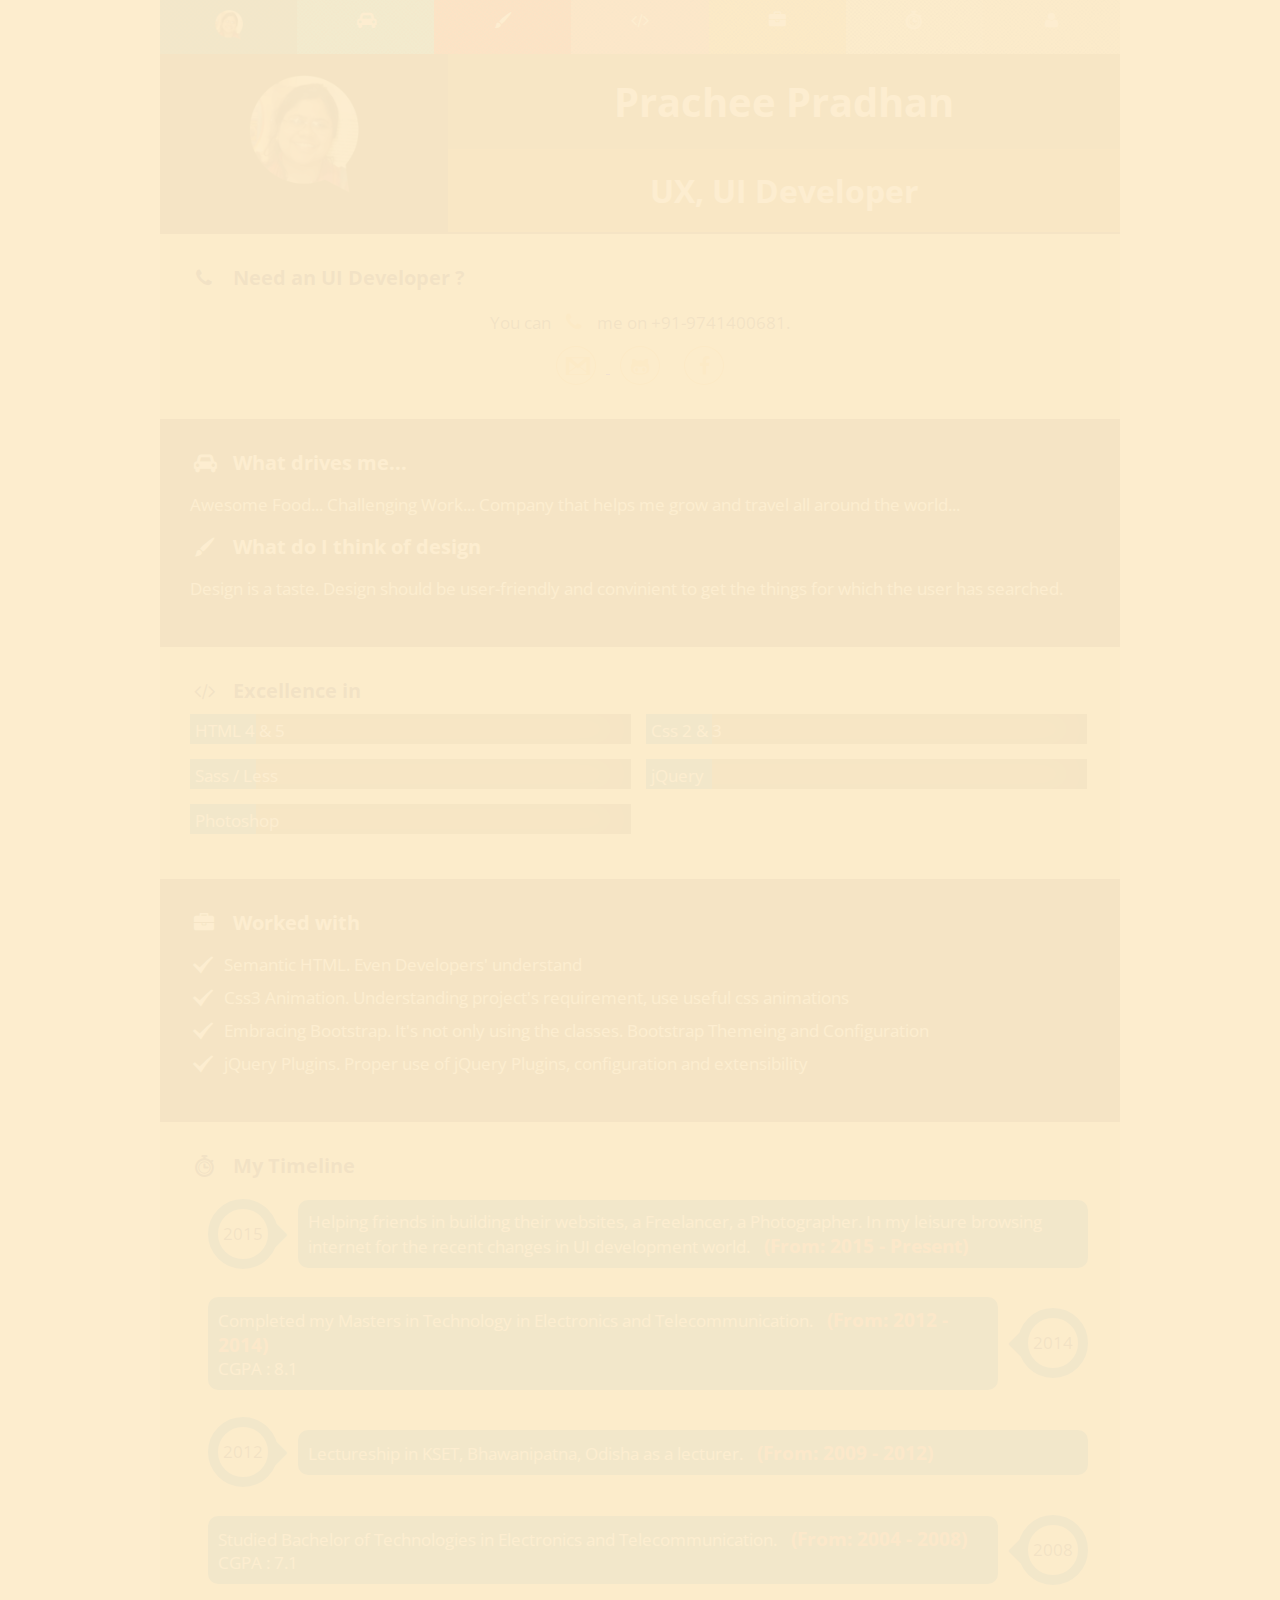
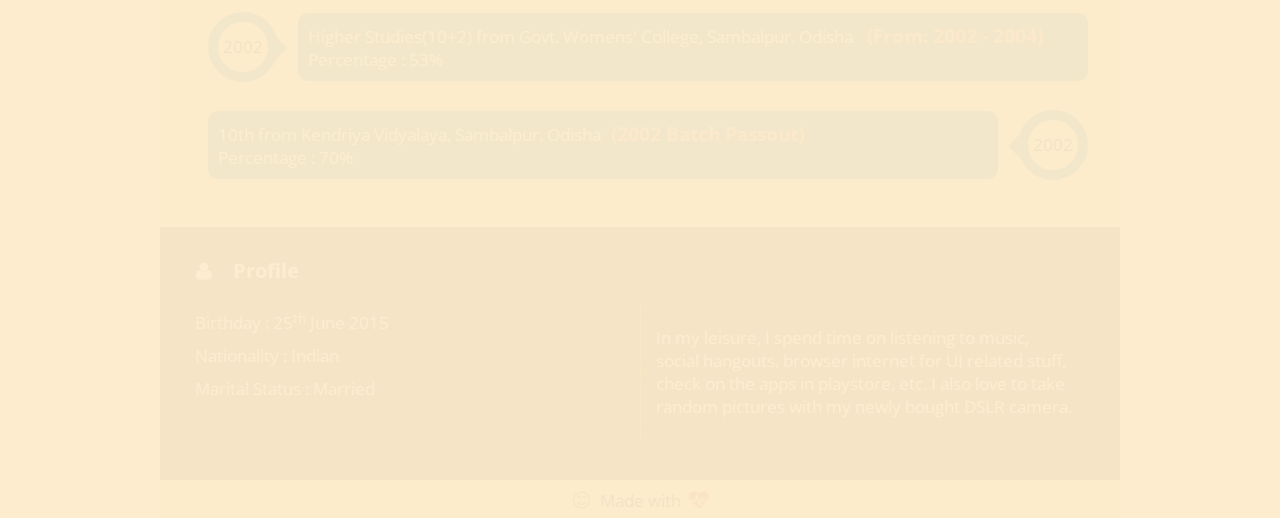
<file: index.html>
<!doctype html>
<html class="no-js" lang="en">
<head>
  <meta charset="utf-8">
  <meta http-equiv="x-ua-compatible" content="ie=edge">
  <title>Prachee Pradhan Resume</title>

  <meta name="description" content="Prachee, Prachee Pradhan, Resume">
  <meta name="viewport" content="width=device-width, initial-scale=1">

  <link rel="shortcut icon" href="favicon.png">
  <link rel="apple-touch-icon" href="favicon.png">

  <link href='http://fonts.googleapis.com/css?family=Open+Sans+Condensed:300' rel='stylesheet' type='text/css'>
  <link rel="stylesheet" href="fonts/css/fontello.css" media="all">
  <link rel="stylesheet" href="fonts/css/animation.css" media="all">

  <link rel="stylesheet" href="stylesheet/css/style.css" media="all">
  <link rel="stylesheet" href="stylesheet/css/print.css" media="print">
</head>
<body>
<!--[if lt IE 8]>
<p class="browserupgrade">You are using an <strong>outdated</strong> browser. Please <a href="http://browsehappy.com/">upgrade your browser</a> to improve your experience.</p>
<![endif]-->

<div class="loader">
  <div class="loader-text">
    <i class="icon-spin4 animate-spin"></i><br>
    Please wait till we load the page. <br>
    Hang on tight.
  </div>
</div>
<div class="container">
  <p id="get-resume-online">View my resume online  at pracheejeevan.github.io/resume.</p>
</div>
<div class="container" id="resume-starts">
  <div class="settings" id="settings">
    <a href="javascript:void(0);" data-href="profile-details-section" class="my-profile-photo"><span class="profile-photo"></span></a>
    <a href="javascript:void(0);" data-href="what-drives-me" class="what-drives-me"><i class="icon-cab"></i></a>
    <a href="javascript:void(0);" data-href="think-design" class="think-design"><span class="icon-brush"></span></a>
    <a href="javascript:void(0);" data-href="proffessional-skills" class="excellence"><span class="icon-code"></span></a>
    <a href="javascript:void(0);" data-href="worked-with-techniques" class="worked-with-techniques"><span class="icon-briefcase"></span></a>
    <a href="javascript:void(0);" data-href="career-graph" class="timeline"><span class="icon-stopwatch"></span></a>

    <a href="javascript:void(0);" data-href="personal-profile" class="personal-profile"><span class="icon-user"></span></a>
  </div>
  <header id="profile-details-section">
    <div class="profile-details-photo"></div>
    <h1 class="profile-details-name">Prachee Pradhan</h1>
    <h2 class="profile-details-designation">UX, UI Developer</h2>
  </header>
  <section id="contact-me" class="contact-me section">
    <h3 class="section-header">
      <span class="icon-phone heading-icon"></span> Need an UI Developer ?
    </h3>
    <div class="social-links">
      <p>You can <i class="icon-phone"></i> me on +91-9741400681.</p>
      <a href="mailto:pradhanprachee33@gmail.com" title="Mail me" class="gmail">
        <i class="icon-gmail"></i> <span>pradhanprachee33@gmail.com</span>
      </a>
      <a href="https://github.com/pracheejeevan" title="Search my projects on Github" target="_blank" class="github"><i class="icon-github"></i></a>
      <a href="https://www.facebook.com/prachee.pradhan" title="Like me in Facebook" target="_blank" class="facebook"><i class="icon-facebook"></i></a>
    </div>
  </section>
  <section id="my-phillosophy" class="clearfix section">
    <h3 class="section-header" id="what-drives-me"><span class="icon-cab heading-icon"></span> What drives me...</h3>
    <p>Awesome Food... Challenging Work... Company that helps me grow and travel all around the world... </p>
    <h3 class="section-header" id="think-design"><span class="icon-brush heading-icon"></span> What do I think of design</h3>
    <p>Design is a taste. Design should be user-friendly and convinient to get the things for which the user has searched.</p>
  </section>

  <section id="proffessional-skills" class="clearfix section">
    <h3 class="section-header"><span class="icon-code heading-icon"></span> Excellence in</h3>
    <div class="proffessional-skills-description">
      <div class="skill html" data-skill-completed="92" data-skillset="HTML4 &amp; 5">
        <div class="skill-container clearfix">
          <div class="skill-text">HTML 4 &amp; 5 <span class="percentage-to-show"></span></div>
          <div class="skill-completed"></div>
        </div>
      </div>
      <div class="skill css" data-skill-completed="89">
        <div class="skill-container clearfix">
          <div class="skill-text">Css 2 &amp; 3 <span class="percentage-to-show"></span></div>
          <div class="skill-completed"></div>
        </div>
      </div>
      <div class="skill sass" data-skill-completed="78">
        <div class="skill-container clearfix">
          <div class="skill-text">Sass / Less <span class="percentage-to-show"></span></div>
          <div class="skill-completed"></div>
        </div>
      </div>
      <div class="skill jquery" data-skill-completed="40">
        <div class="skill-container clearfix">
          <div class="skill-text">jQuery <span class="percentage-to-show"></span></div>
          <div class="skill-completed"></div>
        </div>
      </div>
      <div class="skill photoshop" data-skill-completed="35">
        <div class="skill-container clearfix">
          <div class="skill-text">Photoshop <span class="percentage-to-show"></span></div>
          <div class="skill-completed"></div>
        </div>
      </div>
    </div>
  </section>

  <section id="worked-with-techniques" class="clearfix section">
    <h3 class="section-header"><span class="icon-briefcase heading-icon"></span> Worked with</h3>
    <ul class="techniques-list">
      <li> <i class="icon-ok"></i>Semantic HTML. <span>Even Developers' understand</span></li>
      <li> <i class="icon-ok"></i>Css3 Animation. <span>Understanding project's requirement, use useful css animations</span></li>
      <li> <i class="icon-ok"></i>Embracing Bootstrap. <span>It's not only using the classes. Bootstrap Themeing and Configuration</span></li>
      <li> <i class="icon-ok"></i>jQuery Plugins. <span>Proper use of jQuery Plugins, configuration and extensibility</span></li>
    </ul>
  </section>

  <section id="career-graph" class="clearfix section">
    <h3 class="section-header"><span class="icon-stopwatch heading-icon"></span> My Timeline</h3>
    <div class="timeline">
      <div class="event-in-the-timeline">
        <div class="year">
          <span>
            2015 <i class="icon-right-dir event-arrow right"></i>
          </span>
        </div>
        <div class="year-description">
          <p>Helping friends in building their websites, a Freelancer, a Photographer. In my leisure browsing internet for the recent changes in UI development world. <b>(From: 2015 - Present)</b></p>
        </div>
      </div>
    </div>
    <div class="timeline">
      <div class="event-in-the-timeline">
        <div class="year-description">
        <p>
          Completed my Masters in Technology in Electronics and Telecommunication. <b>(From: 2012 - 2014)</b>
          <br>
          CGPA : 8.1
        </p>
        </div>
        <div class="year">
          <span>
            2014 <i class="icon-left-dir event-arrow left"></i>
          </span>
        </div>
      </div>
    </div>
    <div class="timeline">
      <div class="event-in-the-timeline">
        <div class="year">
          <span>
            2012 <i class="icon-right-dir event-arrow right"></i>
          </span>
        </div>
        <div class="year-description">
          <p>
            Lectureship in KSET, Bhawanipatna, Odisha as a lecturer. <b>(From: 2009 - 2012)</b>
          </p>
        </div>
      </div>
    </div>
    <div class="timeline">
      <div class="event-in-the-timeline">
        <div class="year-description">
        <p>
          Studied Bachelor of Technologies in Electronics and Telecommunication. <b>(From: 2004 - 2008)</b>
          <br>
          CGPA : 7.1
        </p>
        </div>
        <div class="year">
          <span>
            2008 <i class="icon-left-dir event-arrow left"></i>
          </span>
        </div>
      </div>
    </div>
    <div class="timeline">
      <div class="event-in-the-timeline">
        <div class="year">
          <span>
            2002 <i class="icon-right-dir event-arrow right"></i>
          </span>
        </div>
        <div class="year-description">
          <p>
            Higher Studies(10+2) from Govt. Womens' College, Sambalpur. Odisha <b>(From: 2002 - 2004)</b>
            <br>
            Percentage : 53%
          </p>
        </div>
      </div>
    </div>
    <div class="timeline">
      <div class="event-in-the-timeline">
        <div class="year-description">
          <p>
            10th from Kendriya Vidyalaya, Sambalpur.  Odisha<b>(2002 Batch Passout)</b>
            <br>
            Percentage : 70%
          </p>
        </div>
        <div class="year">
          <span>
            2002 <i class="icon-left-dir event-arrow left"></i>
          </span>
        </div>
      </div>
    </div>
  </section>

  <section class="section clearfix" id="personal-profile">
    <h3 class="section-header"><span class="icon-user heading-icon"></span> Profile</h3>
    <div class="personal-analytics">
      <ul class="techniques-list">
        <li>Birthday : </span> 25<sup>th</sup> June 2015</li>
        <li>Nationality : </span> Indian</li>
        <li>Marital Status : </span> Married</li>
      </ul>
    </div>
    <div class="words-for-me">
      <p>In my leisure, I spend time on listening to music, social hangouts, browser internet for UI related stuff, check on the apps in playstore, etc. I also love to take random pictures with my newly bought DSLR camera.</p>
    </div>
  </section>
  <section id="credits-section" class="section clearfix">
    <i class="icon-smile"></i> Made with <i class="icon-heartbeat"></i>
  </section>
</div>

<a href="javascript:void(0);" data-href="resume-starts" class="go-to-top" id="go-to-top"><i class="icon-up-circled"></i></a>

<script src="javascripts/lib/jquery.min.js"></script>
<script src="javascripts/lib/circular-progressbar/jquery.percentageloader-0.1.js"></script>
<script src="javascripts/app.js"></script>
</body>
</html>
</file>
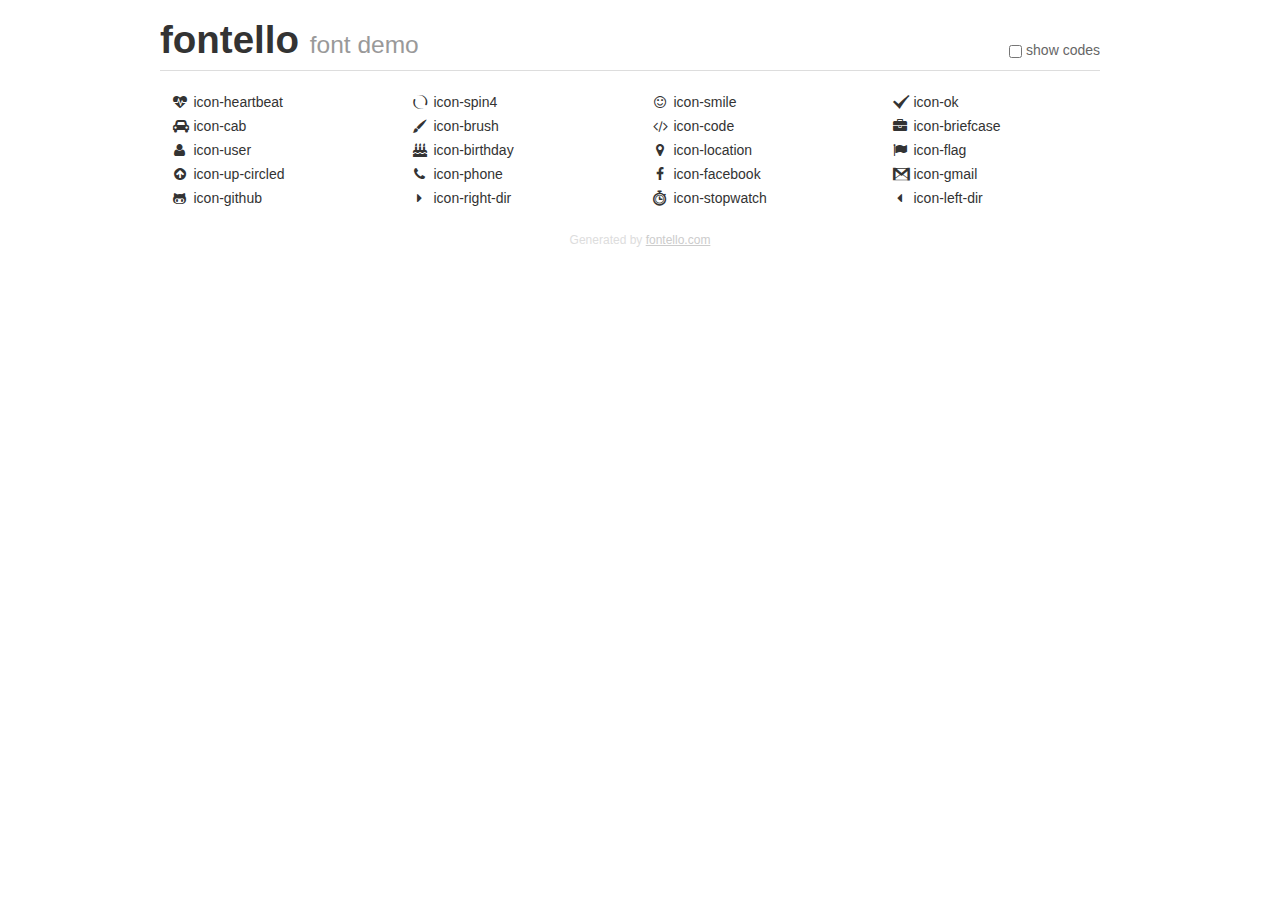
<file: fonts/demo.html>
<!DOCTYPE html>
<html>
  <head><!--[if lt IE 9]><script language="javascript" type="text/javascript" src="//html5shim.googlecode.com/svn/trunk/html5.js"></script><![endif]-->
    <meta charset="UTF-8"><style>/*
 * Bootstrap v2.2.1
 *
 * Copyright 2012 Twitter, Inc
 * Licensed under the Apache License v2.0
 * http://www.apache.org/licenses/LICENSE-2.0
 *
 * Designed and built with all the love in the world @twitter by @mdo and @fat.
 */
.clearfix {
  *zoom: 1;
}
.clearfix:before,
.clearfix:after {
  display: table;
  content: "";
  line-height: 0;
}
.clearfix:after {
  clear: both;
}
html {
  font-size: 100%;
  -webkit-text-size-adjust: 100%;
  -ms-text-size-adjust: 100%;
}
a:focus {
  outline: thin dotted #333;
  outline: 5px auto -webkit-focus-ring-color;
  outline-offset: -2px;
}
a:hover,
a:active {
  outline: 0;
}
button,
input,
select,
textarea {
  margin: 0;
  font-size: 100%;
  vertical-align: middle;
}
button,
input {
  *overflow: visible;
  line-height: normal;
}
button::-moz-focus-inner,
input::-moz-focus-inner {
  padding: 0;
  border: 0;
}
body {
  margin: 0;
  font-family: "Helvetica Neue", Helvetica, Arial, sans-serif;
  font-size: 14px;
  line-height: 20px;
  color: #333;
  background-color: #fff;
}
a {
  color: #08c;
  text-decoration: none;
}
a:hover {
  color: #005580;
  text-decoration: underline;
}
.row {
  margin-left: -20px;
  *zoom: 1;
}
.row:before,
.row:after {
  display: table;
  content: "";
  line-height: 0;
}
.row:after {
  clear: both;
}
[class*="span"] {
  float: left;
  min-height: 1px;
  margin-left: 20px;
}
.container,
.navbar-static-top .container,
.navbar-fixed-top .container,
.navbar-fixed-bottom .container {
  width: 940px;
}
.span12 {
  width: 940px;
}
.span11 {
  width: 860px;
}
.span10 {
  width: 780px;
}
.span9 {
  width: 700px;
}
.span8 {
  width: 620px;
}
.span7 {
  width: 540px;
}
.span6 {
  width: 460px;
}
.span5 {
  width: 380px;
}
.span4 {
  width: 300px;
}
.span3 {
  width: 220px;
}
.span2 {
  width: 140px;
}
.span1 {
  width: 60px;
}
[class*="span"].pull-right,
.row-fluid [class*="span"].pull-right {
  float: right;
}
.container {
  margin-right: auto;
  margin-left: auto;
  *zoom: 1;
}
.container:before,
.container:after {
  display: table;
  content: "";
  line-height: 0;
}
.container:after {
  clear: both;
}
p {
  margin: 0 0 10px;
}
.lead {
  margin-bottom: 20px;
  font-size: 21px;
  font-weight: 200;
  line-height: 30px;
}
small {
  font-size: 85%;
}
h1 {
  margin: 10px 0;
  font-family: inherit;
  font-weight: bold;
  line-height: 20px;
  color: inherit;
  text-rendering: optimizelegibility;
}
h1 small {
  font-weight: normal;
  line-height: 1;
  color: #999;
}
h1 {
  line-height: 40px;
}
h1 {
  font-size: 38.5px;
}
h1 small {
  font-size: 24.5px;
}
body {
  margin-top: 90px;
}
.header {
  position: fixed;
  top: 0;
  left: 50%;
  margin-left: -480px;
  background-color: #fff;
  border-bottom: 1px solid #ddd;
  padding-top: 10px;
  z-index: 10;
}
.footer {
  color: #ddd;
  font-size: 12px;
  text-align: center;
  margin-top: 20px;
}
.footer a {
  color: #ccc;
  text-decoration: underline;
}
.the-icons {
  font-size: 14px;
  line-height: 24px;
}
.switch {
  position: absolute;
  right: 0;
  bottom: 10px;
  color: #666;
}
.switch input {
  margin-right: 0.3em;
}
.codesOn .i-name {
  display: none;
}
.codesOn .i-code {
  display: inline;
}
.i-code {
  display: none;
}
@font-face {
      font-family: 'fontello';
      src: url('./font/fontello.eot?91319592');
      src: url('./font/fontello.eot?91319592#iefix') format('embedded-opentype'),
           url('./font/fontello.woff?91319592') format('woff'),
           url('./font/fontello.ttf?91319592') format('truetype'),
           url('./font/fontello.svg?91319592#fontello') format('svg');
      font-weight: normal;
      font-style: normal;
    }
     
     
    .demo-icon
    {
      font-family: "fontello";
      font-style: normal;
      font-weight: normal;
      speak: none;
     
      display: inline-block;
      text-decoration: inherit;
      width: 1em;
      margin-right: .2em;
      text-align: center;
      /* opacity: .8; */
     
      /* For safety - reset parent styles, that can break glyph codes*/
      font-variant: normal;
      text-transform: none;
     
      /* fix buttons height, for twitter bootstrap */
      line-height: 1em;
     
      /* Animation center compensation - margins should be symmetric */
      /* remove if not needed */
      margin-left: .2em;
     
      /* You can be more comfortable with increased icons size */
      /* font-size: 120%; */
     
      /* Font smoothing. That was taken from TWBS */
      -webkit-font-smoothing: antialiased;
      -moz-osx-font-smoothing: grayscale;
     
      /* Uncomment for 3D effect */
      /* text-shadow: 1px 1px 1px rgba(127, 127, 127, 0.3); */
    }
     </style>
    <link rel="stylesheet" href="css/animation.css"><!--[if IE 7]><link rel="stylesheet" href="css/fontello-ie7.css"><![endif]-->
    <script>
      function toggleCodes(on) {
        var obj = document.getElementById('icons');
        
        if (on) {
          obj.className += ' codesOn';
        } else {
          obj.className = obj.className.replace(' codesOn', '');
        }
      }
      
    </script>
  </head>
  <body>
    <div class="container header">
      <h1>
        fontello
         <small>font demo</small>
      </h1>
      <label class="switch">
        <input type="checkbox" onclick="toggleCodes(this.checked)">show codes
      </label>
    </div>
    <div id="icons" class="container">
      <div class="row">
        <div title="Code: 0xe800" class="the-icons span3"><i class="demo-icon icon-heartbeat">&#xe800;</i> <span class="i-name">icon-heartbeat</span><span class="i-code">0xe800</span></div>
        <div title="Code: 0xe801" class="the-icons span3"><i class="demo-icon icon-spin4 animate-spin">&#xe801;</i> <span class="i-name">icon-spin4</span><span class="i-code">0xe801</span></div>
        <div title="Code: 0xe802" class="the-icons span3"><i class="demo-icon icon-smile">&#xe802;</i> <span class="i-name">icon-smile</span><span class="i-code">0xe802</span></div>
        <div title="Code: 0xe803" class="the-icons span3"><i class="demo-icon icon-ok">&#xe803;</i> <span class="i-name">icon-ok</span><span class="i-code">0xe803</span></div>
      </div>
      <div class="row">
        <div title="Code: 0xe804" class="the-icons span3"><i class="demo-icon icon-cab">&#xe804;</i> <span class="i-name">icon-cab</span><span class="i-code">0xe804</span></div>
        <div title="Code: 0xe805" class="the-icons span3"><i class="demo-icon icon-brush">&#xe805;</i> <span class="i-name">icon-brush</span><span class="i-code">0xe805</span></div>
        <div title="Code: 0xe806" class="the-icons span3"><i class="demo-icon icon-code">&#xe806;</i> <span class="i-name">icon-code</span><span class="i-code">0xe806</span></div>
        <div title="Code: 0xe807" class="the-icons span3"><i class="demo-icon icon-briefcase">&#xe807;</i> <span class="i-name">icon-briefcase</span><span class="i-code">0xe807</span></div>
      </div>
      <div class="row">
        <div title="Code: 0xe808" class="the-icons span3"><i class="demo-icon icon-user">&#xe808;</i> <span class="i-name">icon-user</span><span class="i-code">0xe808</span></div>
        <div title="Code: 0xe809" class="the-icons span3"><i class="demo-icon icon-birthday">&#xe809;</i> <span class="i-name">icon-birthday</span><span class="i-code">0xe809</span></div>
        <div title="Code: 0xe80a" class="the-icons span3"><i class="demo-icon icon-location">&#xe80a;</i> <span class="i-name">icon-location</span><span class="i-code">0xe80a</span></div>
        <div title="Code: 0xe80b" class="the-icons span3"><i class="demo-icon icon-flag">&#xe80b;</i> <span class="i-name">icon-flag</span><span class="i-code">0xe80b</span></div>
      </div>
      <div class="row">
        <div title="Code: 0xe80c" class="the-icons span3"><i class="demo-icon icon-up-circled">&#xe80c;</i> <span class="i-name">icon-up-circled</span><span class="i-code">0xe80c</span></div>
        <div title="Code: 0xe80d" class="the-icons span3"><i class="demo-icon icon-phone">&#xe80d;</i> <span class="i-name">icon-phone</span><span class="i-code">0xe80d</span></div>
        <div title="Code: 0xe80e" class="the-icons span3"><i class="demo-icon icon-facebook">&#xe80e;</i> <span class="i-name">icon-facebook</span><span class="i-code">0xe80e</span></div>
        <div title="Code: 0xe80f" class="the-icons span3"><i class="demo-icon icon-gmail">&#xe80f;</i> <span class="i-name">icon-gmail</span><span class="i-code">0xe80f</span></div>
      </div>
      <div class="row">
        <div title="Code: 0xe810" class="the-icons span3"><i class="demo-icon icon-github">&#xe810;</i> <span class="i-name">icon-github</span><span class="i-code">0xe810</span></div>
        <div title="Code: 0xe811" class="the-icons span3"><i class="demo-icon icon-right-dir">&#xe811;</i> <span class="i-name">icon-right-dir</span><span class="i-code">0xe811</span></div>
        <div title="Code: 0xe812" class="the-icons span3"><i class="demo-icon icon-stopwatch">&#xe812;</i> <span class="i-name">icon-stopwatch</span><span class="i-code">0xe812</span></div>
        <div title="Code: 0xe813" class="the-icons span3"><i class="demo-icon icon-left-dir">&#xe813;</i> <span class="i-name">icon-left-dir</span><span class="i-code">0xe813</span></div>
      </div>
    </div>
    <div class="container footer">Generated by <a href="http://fontello.com">fontello.com</a></div>
  </body>
</html>
</file>
<file: fonts/css/fontello.css>
@font-face {
  font-family: 'fontello';
  src: url('../font/fontello.eot?81266078');
  src: url('../font/fontello.eot?81266078#iefix') format('embedded-opentype'),
       url('../font/fontello.woff?81266078') format('woff'),
       url('../font/fontello.ttf?81266078') format('truetype'),
       url('../font/fontello.svg?81266078#fontello') format('svg');
  font-weight: normal;
  font-style: normal;
}
/* Chrome hack: SVG is rendered more smooth in Windozze. 100% magic, uncomment if you need it. */
/* Note, that will break hinting! In other OS-es font will be not as sharp as it could be */
/*
@media screen and (-webkit-min-device-pixel-ratio:0) {
  @font-face {
    font-family: 'fontello';
    src: url('../font/fontello.svg?81266078#fontello') format('svg');
  }
}
*/
 
 [class^="icon-"]:before, [class*=" icon-"]:before {
  font-family: "fontello";
  font-style: normal;
  font-weight: normal;
  speak: none;
 
  display: inline-block;
  text-decoration: inherit;
  width: 1em;
  margin-right: .2em;
  text-align: center;
  /* opacity: .8; */
 
  /* For safety - reset parent styles, that can break glyph codes*/
  font-variant: normal;
  text-transform: none;
 
  /* fix buttons height, for twitter bootstrap */
  line-height: 1em;
 
  /* Animation center compensation - margins should be symmetric */
  /* remove if not needed */
  margin-left: .2em;
 
  /* you can be more comfortable with increased icons size */
  /* font-size: 120%; */
 
  /* Font smoothing. That was taken from TWBS */
  -webkit-font-smoothing: antialiased;
  -moz-osx-font-smoothing: grayscale;
 
  /* Uncomment for 3D effect */
  /* text-shadow: 1px 1px 1px rgba(127, 127, 127, 0.3); */
}
 
.icon-heartbeat:before { content: '\e800'; } /* '' */
.icon-spin4:before { content: '\e801'; } /* '' */
.icon-smile:before { content: '\e802'; } /* '' */
.icon-ok:before { content: '\e803'; } /* '' */
.icon-cab:before { content: '\e804'; } /* '' */
.icon-brush:before { content: '\e805'; } /* '' */
.icon-code:before { content: '\e806'; } /* '' */
.icon-briefcase:before { content: '\e807'; } /* '' */
.icon-user:before { content: '\e808'; } /* '' */
.icon-birthday:before { content: '\e809'; } /* '' */
.icon-location:before { content: '\e80a'; } /* '' */
.icon-flag:before { content: '\e80b'; } /* '' */
.icon-up-circled:before { content: '\e80c'; } /* '' */
.icon-phone:before { content: '\e80d'; } /* '' */
.icon-facebook:before { content: '\e80e'; } /* '' */
.icon-gmail:before { content: '\e80f'; } /* '' */
.icon-github:before { content: '\e810'; } /* '' */
.icon-right-dir:before { content: '\e811'; } /* '' */
.icon-stopwatch:before { content: '\e812'; } /* '' */
.icon-left-dir:before { content: '\e813'; } /* '' */
</file>
<file: stylesheet/css/print.css>
#settings {
  display: none; }

.social-links span {
  display: block; }
.social-links i {
  display: none; }

#go-to-top {
  display: none; }

.skill .skill-container {
  box-shadow: inset 0 0 0 #ab7305;
  background: #ab7305; }

#get-resume-online {
  display: block;
  margin: 0;
  text-align: center;
  padding: 5px; }

a {
  color: #369; }

/*# sourceMappingURL=print.css.map */
</file>
<file: fonts/css/fontello-ie7.css>
[class^="icon-"], [class*=" icon-"] {
  font-family: 'fontello';
  font-style: normal;
  font-weight: normal;
 
  /* fix buttons height */
  line-height: 1em;
 
  /* you can be more comfortable with increased icons size */
  /* font-size: 120%; */
}
 
.icon-heartbeat { *zoom: expression( this.runtimeStyle['zoom'] = '1', this.innerHTML = '&#xe800;&nbsp;'); }
.icon-spin4 { *zoom: expression( this.runtimeStyle['zoom'] = '1', this.innerHTML = '&#xe801;&nbsp;'); }
.icon-smile { *zoom: expression( this.runtimeStyle['zoom'] = '1', this.innerHTML = '&#xe802;&nbsp;'); }
.icon-ok { *zoom: expression( this.runtimeStyle['zoom'] = '1', this.innerHTML = '&#xe803;&nbsp;'); }
.icon-cab { *zoom: expression( this.runtimeStyle['zoom'] = '1', this.innerHTML = '&#xe804;&nbsp;'); }
.icon-brush { *zoom: expression( this.runtimeStyle['zoom'] = '1', this.innerHTML = '&#xe805;&nbsp;'); }
.icon-code { *zoom: expression( this.runtimeStyle['zoom'] = '1', this.innerHTML = '&#xe806;&nbsp;'); }
.icon-briefcase { *zoom: expression( this.runtimeStyle['zoom'] = '1', this.innerHTML = '&#xe807;&nbsp;'); }
.icon-user { *zoom: expression( this.runtimeStyle['zoom'] = '1', this.innerHTML = '&#xe808;&nbsp;'); }
.icon-birthday { *zoom: expression( this.runtimeStyle['zoom'] = '1', this.innerHTML = '&#xe809;&nbsp;'); }
.icon-location { *zoom: expression( this.runtimeStyle['zoom'] = '1', this.innerHTML = '&#xe80a;&nbsp;'); }
.icon-flag { *zoom: expression( this.runtimeStyle['zoom'] = '1', this.innerHTML = '&#xe80b;&nbsp;'); }
.icon-up-circled { *zoom: expression( this.runtimeStyle['zoom'] = '1', this.innerHTML = '&#xe80c;&nbsp;'); }
.icon-phone { *zoom: expression( this.runtimeStyle['zoom'] = '1', this.innerHTML = '&#xe80d;&nbsp;'); }
.icon-facebook { *zoom: expression( this.runtimeStyle['zoom'] = '1', this.innerHTML = '&#xe80e;&nbsp;'); }
.icon-gmail { *zoom: expression( this.runtimeStyle['zoom'] = '1', this.innerHTML = '&#xe80f;&nbsp;'); }
.icon-github { *zoom: expression( this.runtimeStyle['zoom'] = '1', this.innerHTML = '&#xe810;&nbsp;'); }
.icon-right-dir { *zoom: expression( this.runtimeStyle['zoom'] = '1', this.innerHTML = '&#xe811;&nbsp;'); }
.icon-stopwatch { *zoom: expression( this.runtimeStyle['zoom'] = '1', this.innerHTML = '&#xe812;&nbsp;'); }
.icon-left-dir { *zoom: expression( this.runtimeStyle['zoom'] = '1', this.innerHTML = '&#xe813;&nbsp;'); }
</file>
<file: fonts/css/animation.css>
/*
   Animation example, for spinners
*/
.animate-spin {
  -moz-animation: spin 2s infinite linear;
  -o-animation: spin 2s infinite linear;
  -webkit-animation: spin 2s infinite linear;
  animation: spin 2s infinite linear;
  display: inline-block;
}
@-moz-keyframes spin {
  0% {
    -moz-transform: rotate(0deg);
    -o-transform: rotate(0deg);
    -webkit-transform: rotate(0deg);
    transform: rotate(0deg);
  }

  100% {
    -moz-transform: rotate(359deg);
    -o-transform: rotate(359deg);
    -webkit-transform: rotate(359deg);
    transform: rotate(359deg);
  }
}
@-webkit-keyframes spin {
  0% {
    -moz-transform: rotate(0deg);
    -o-transform: rotate(0deg);
    -webkit-transform: rotate(0deg);
    transform: rotate(0deg);
  }

  100% {
    -moz-transform: rotate(359deg);
    -o-transform: rotate(359deg);
    -webkit-transform: rotate(359deg);
    transform: rotate(359deg);
  }
}
@-o-keyframes spin {
  0% {
    -moz-transform: rotate(0deg);
    -o-transform: rotate(0deg);
    -webkit-transform: rotate(0deg);
    transform: rotate(0deg);
  }

  100% {
    -moz-transform: rotate(359deg);
    -o-transform: rotate(359deg);
    -webkit-transform: rotate(359deg);
    transform: rotate(359deg);
  }
}
@-ms-keyframes spin {
  0% {
    -moz-transform: rotate(0deg);
    -o-transform: rotate(0deg);
    -webkit-transform: rotate(0deg);
    transform: rotate(0deg);
  }

  100% {
    -moz-transform: rotate(359deg);
    -o-transform: rotate(359deg);
    -webkit-transform: rotate(359deg);
    transform: rotate(359deg);
  }
}
@keyframes spin {
  0% {
    -moz-transform: rotate(0deg);
    -o-transform: rotate(0deg);
    -webkit-transform: rotate(0deg);
    transform: rotate(0deg);
  }

  100% {
    -moz-transform: rotate(359deg);
    -o-transform: rotate(359deg);
    -webkit-transform: rotate(359deg);
    transform: rotate(359deg);
  }
}
</file>
<file: stylesheet/css/style.css>
/*! normalize.css v3.0.0 | MIT License | git.io/normalize */
html {
  font-family: sans-serif;
  -ms-text-size-adjust: 100%;
  -webkit-text-size-adjust: 100%; }

body {
  margin: 0; }

/* HTML5 display definitions
 * ========================================================================== */
article,
aside,
details,
figcaption,
figure,
footer,
header,
hgroup,
main,
menu,
nav,
section,
summary {
  display: block; }

audio,
canvas,
progress,
video {
  display: inline-block;
  vertical-align: baseline; }

audio:not([controls]) {
  display: none;
  height: 0; }

template {
  display: none; }

[hidden] {
  display: none; }

/* Links
 * ========================================================================== */
a:active, a:hover {
  outline: 0; }

/* Text-level semantics
 * ========================================================================== */
abbr[title] {
  border-bottom: 1px dotted; }

mark {
  background: #ff0;
  color: #000; }

small {
  font-size: 80%; }

sub,
sup {
  font-size: 75%;
  line-height: 0;
  position: relative;
  vertical-align: baseline; }

sup {
  top: -0.5em; }

sub {
  bottom: -0.25em; }

/* Embedded content
 * ========================================================================== */
img {
  border: 0; }

svg:not(:root) {
  overflow: hidden; }

/* Grouping content
 * ========================================================================== */
figure {
  margin: 1em 40px; }

hr {
  box-sizing: content-box;
  height: 0; }

pre {
  overflow: auto; }

code,
kbd,
pre,
samp {
  font-family: monospace, monospace;
  font-size: 1em; }

/* Forms
 * ========================================================================== */
button,
input,
optgroup,
select,
textarea {
  color: inherit;
  font: inherit; }

button {
  overflow: visible; }

button {
  text-transform: none; }

html input[type="button"],
button,
input[type="reset"],
input[type="submit"] {
  -webkit-appearance: button;
  cursor: pointer; }

button[disabled],
html input[disabled] {
  cursor: default; }

input[type="checkbox"],
input[type="radio"] {
  box-sizing: border-box;
  padding: 0; }

input[type="number"]::-webkit-inner-spin-button, input[type="number"]::-webkit-outer-spin-button {
  height: auto; }

input[type="search"] {
  appearance: textfield;
  box-sizing: content-box; }
  input[type="search"]::-webkit-search-cancel-button, input[type="search"]::-webkit-search-decoration {
    appearance: none; }

fieldset {
  border: 1px solid #c0c0c0;
  margin: 0 2px;
  padding: 0.35em 0.625em 0.75em; }

legend {
  border: 0;
  padding: 0; }

textarea {
  overflow: auto; }

optgroup {
  font-weight: bold; }

/* Tables
 * ========================================================================== */
table {
  border-collapse: collapse;
  border-spacing: 0; }

td,
th {
  padding: 0; }

/******************************************************
**************Theme - yellow-brown config**************
******************************************************/
.skill {
  margin-bottom: 15px; }
  .skill .skill-container {
    background: #F8AF1E;
    border: #ab7305 solid 0;
    position: relative;
    -webkit-box-shadow: inset 0px 0px 36px 8px rgba(0, 0, 0, 0.75);
    -moz-box-shadow: inset 0px 0px 36px 8px rgba(0, 0, 0, 0.75);
    box-shadow: inset 0px 0px 36px 8px rgba(0, 0, 0, 0.75); }
  .skill .skill-completed {
    background: #097380;
    padding: 15px 0;
    float: left;
    width: 15%; }
  .skill .skill-text {
    position: absolute;
    left: 5px;
    top: 5px;
    color: #333;
    color: white; }

.event-in-the-timeline {
  margin: 7.5px;
  display: table;
  width: 100%; }
  .event-in-the-timeline .year,
  .event-in-the-timeline .year-description {
    display: table-cell;
    vertical-align: middle; }
  .event-in-the-timeline .year {
    vertical-align: middle;
    width: 50px; }
    .event-in-the-timeline .year span {
      width: 50px;
      height: 50px;
      border-radius: 50%;
      border: 10px solid #097380;
      text-align: center;
      line-height: 50px;
      display: inline-block;
      margin: 10px;
      position: relative; }
      .event-in-the-timeline .year span .event-arrow {
        position: absolute;
        font-size: 43px;
        color: #097380; }
        .event-in-the-timeline .year span .event-arrow.right {
          right: -43px; }
        .event-in-the-timeline .year span .event-arrow.left {
          left: -43px; }
  .event-in-the-timeline .year-description p {
    margin: 10px;
    background: #097380;
    color: #333;
    color: white;
    padding: 10px;
    border-radius: 10px;
    position: relative; }
    .event-in-the-timeline .year-description p b {
      margin: 0 10px;
      color: #f68c7f;
      font-size: 1.1em; }

.loader {
  position: absolute;
  top: 0;
  bottom: 0;
  left: 0;
  right: 0;
  opacity: 0.9;
  filter: alpha(opacity=90%);
  background: #111;
  color: #333;
  color: white;
  text-align: center; }
  .loader .loader-text {
    position: absolute;
    height: 270px;
    top: 0;
    left: 0;
    right: 0;
    bottom: 0;
    text-align: center;
    margin: auto 0;
    font-size: 25px; }

body {
  background: #fdedce;
  font-family: 'Open Sans Condensed', sans-serif;
  font-size: 17px; }

.clearfix {
  *zoom: 1; }
  .clearfix:before, .clearfix:after {
    display: table;
    content: ""; }
  .clearfix:after {
    clear: both; }

.container {
  max-width: 960px;
  width: 100%;
  margin: 0 auto;
  background: #fbdb9d;
  display: none; }

.section-header {
  margin: 0 0 10px;
  font-size: 20px; }

.heading-icon {
  margin-right: 10px; }

.section {
  padding: 30px; }
  .section.even, .section:nth-child(2n) {
    background: #483002;
    color: #333;
    color: white; }

.techniques-list {
  padding: 0;
  padding-left: 20px; }
  .personal-analytics .techniques-list {
    padding-left: 5px; }
  .techniques-list li {
    list-style-type: none;
    padding: 0;
    margin: 0 0 10px; }
    .techniques-list li .icon-ok {
      margin-left: -20px;
      margin-right: 10px; }

.go-to-top {
  position: fixed;
  font-size: 35px;
  right: 0;
  bottom: 0;
  background: #483002;
  color: #F8AF1E;
  display: none; }

#get-resume-online {
  display: none; }

.settings {
  display: flex;
  flex-direction: row;
  justify-content: center; }
  .settings a {
    background-image: url("../../images/pattern.png");
    color: #333;
    color: white;
    min-height: 40px;
    text-decoration: none;
    width: 16.66667%;
    text-align: center;
    line-height: 40px; }

.my-profile-photo {
  background-color: #097380; }
  .my-profile-photo span {
    background-image: url("../../images/prachee-clipped.png");
    background-position: center;
    background-size: auto 30px;
    background-repeat: no-repeat;
    height: 30px;
    width: 30px;
    display: inline-block;
    margin-top: 10px; }

.what-drives-me {
  background: #10c9df; }

.think-design {
  background: #FF0600; }

.excellence {
  background: #ff6a66; }

.worked-with-techniques {
  background: #F8AF1E; }

.personal-profile {
  background: #fbd281; }

.social-links {
  text-align: center;
  margin-bottom: 10px; }
  .social-links i {
    border: 1px solid #F8AF1E;
    border-radius: 50%;
    font-size: 20px;
    margin: 5px 10px 15px;
    color: #F8AF1E;
    padding: 5px; }
    .social-links i.icon-phone {
      border: 0;
      margin: 5px 0; }
  .social-links span {
    display: none; }
  .social-links .gmail:hover i {
    color: #9D2E20;
    border-color: #9D2E20; }
  .social-links .github:hover i {
    color: #666;
    border-color: #666; }
  .social-links .facebook:hover i {
    color: #4078c0;
    border-color: #4078c0; }

#profile-details-section {
  background: #483002;
  color: #333;
  color: white;
  overflow: auto; }

.profile-details-photo {
  background-image: url("../../images/prachee-clipped.png");
  background-size: 110px auto;
  background-repeat: no-repeat;
  height: 140px;
  margin: 0px auto 30px;
  width: 130px; }
  @media screen and (min-width: 700px) {
    .profile-details-photo {
      float: left;
      width: 30%;
      background-position: center center;
      margin-top: 10px; } }

.profile-details-name {
  background-color: #795204;
  color: #333;
  color: white;
  font-size: 40px;
  margin: 0;
  padding: 30px;
  text-align: center; }

.profile-details-designation {
  background-color: #ab7305;
  font-size: 32px;
  margin: 0;
  padding: 10px;
  text-align: center; }

.words-for-me {
  margin: 10px 0; }

@media screen and (min-width: 700px) {
  .profile-details-name,
  .profile-details-designation {
    margin-left: 30%;
    padding: 20px 15px; }

  .words-for-me,
  .personal-analytics {
    width: 50%;
    max-width: 50%;
    float: left;
    box-sizing: border-box; }

  .words-for-me {
    border-left: #F8AF1E dashed 1px;
    padding: 5px 15px; } }
#credits-section {
  text-align: center;
  padding: 5px; }

.icon-heartbeat,
.icon-smile {
  color: #CE1D0C;
  font-size: 1.2em; }

.proffessional-skills-description .skill:nth-child(2n) {
  margin-right: 0; }
@media screen and (min-width: 530px) {
  .proffessional-skills-description .skill {
    float: left;
    width: 49%;
    margin-right: 15px; } }

/*# sourceMappingURL=style.css.map */
</file>
